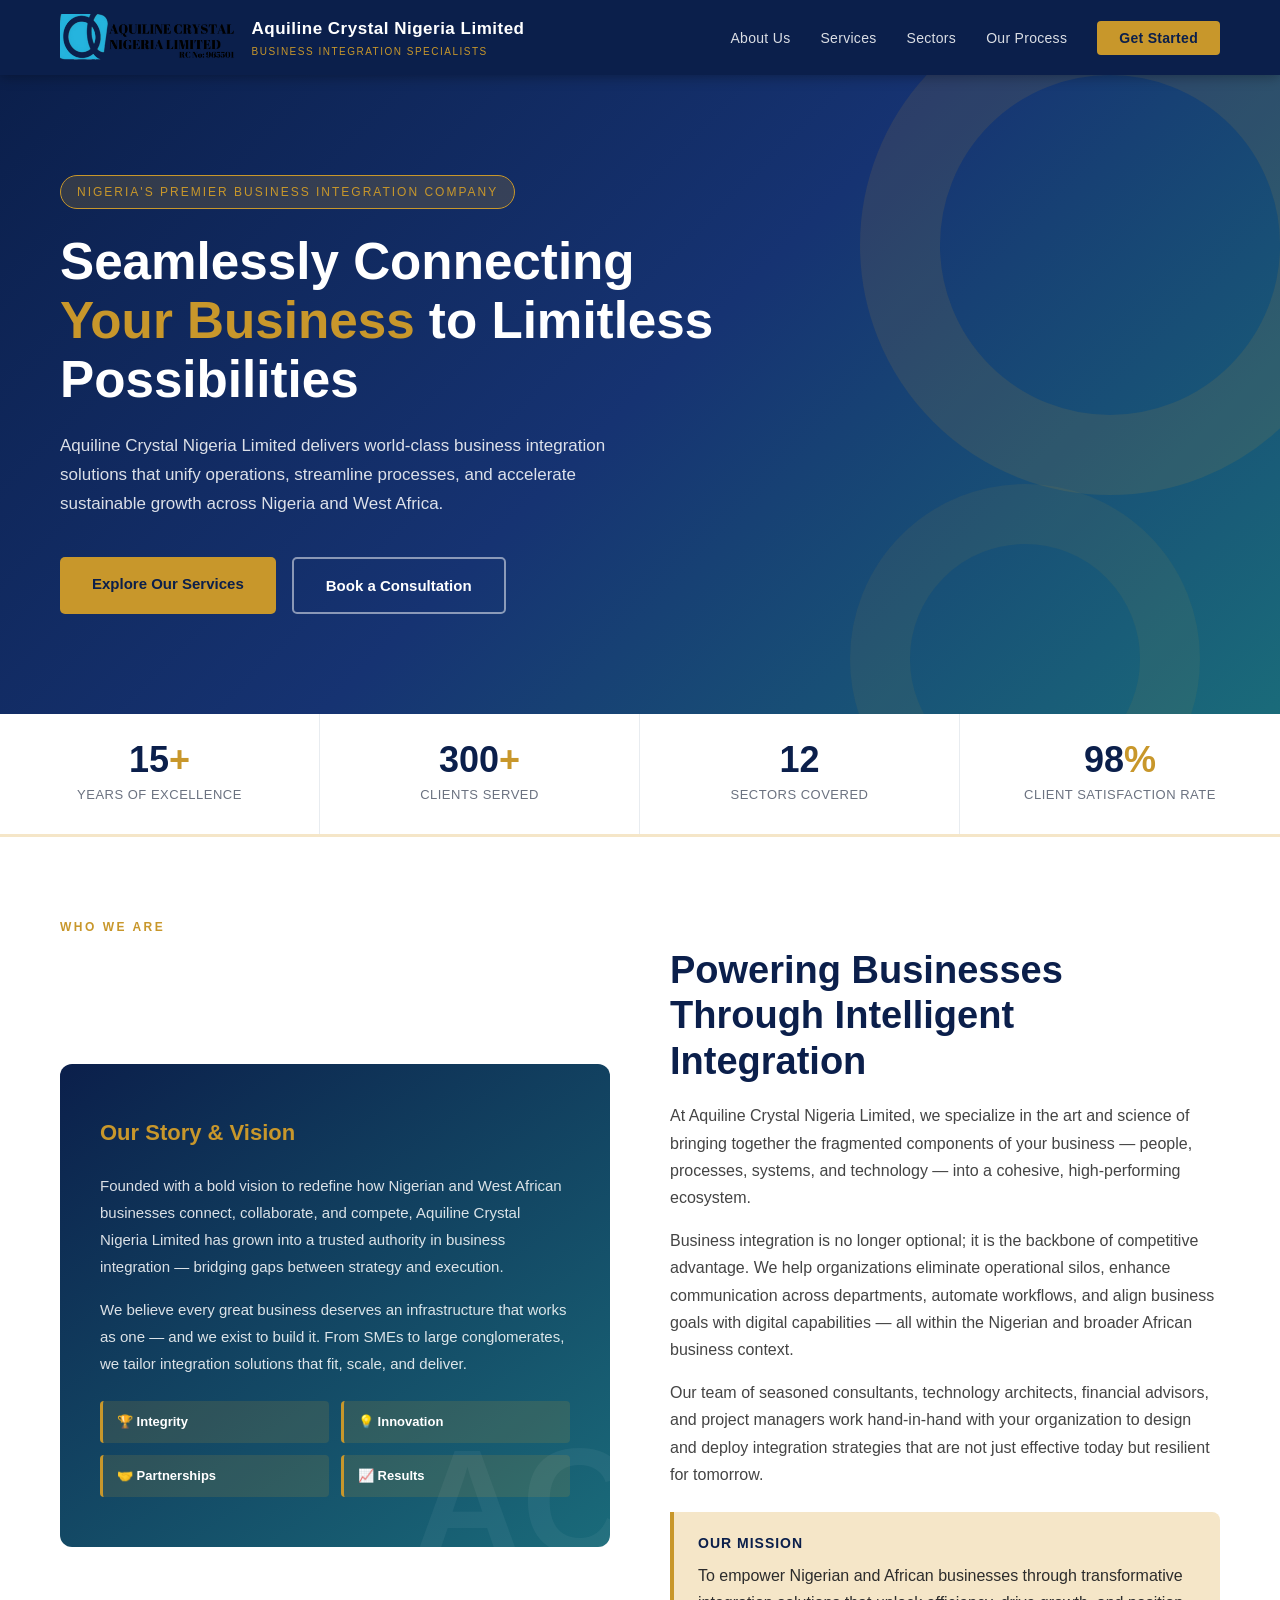
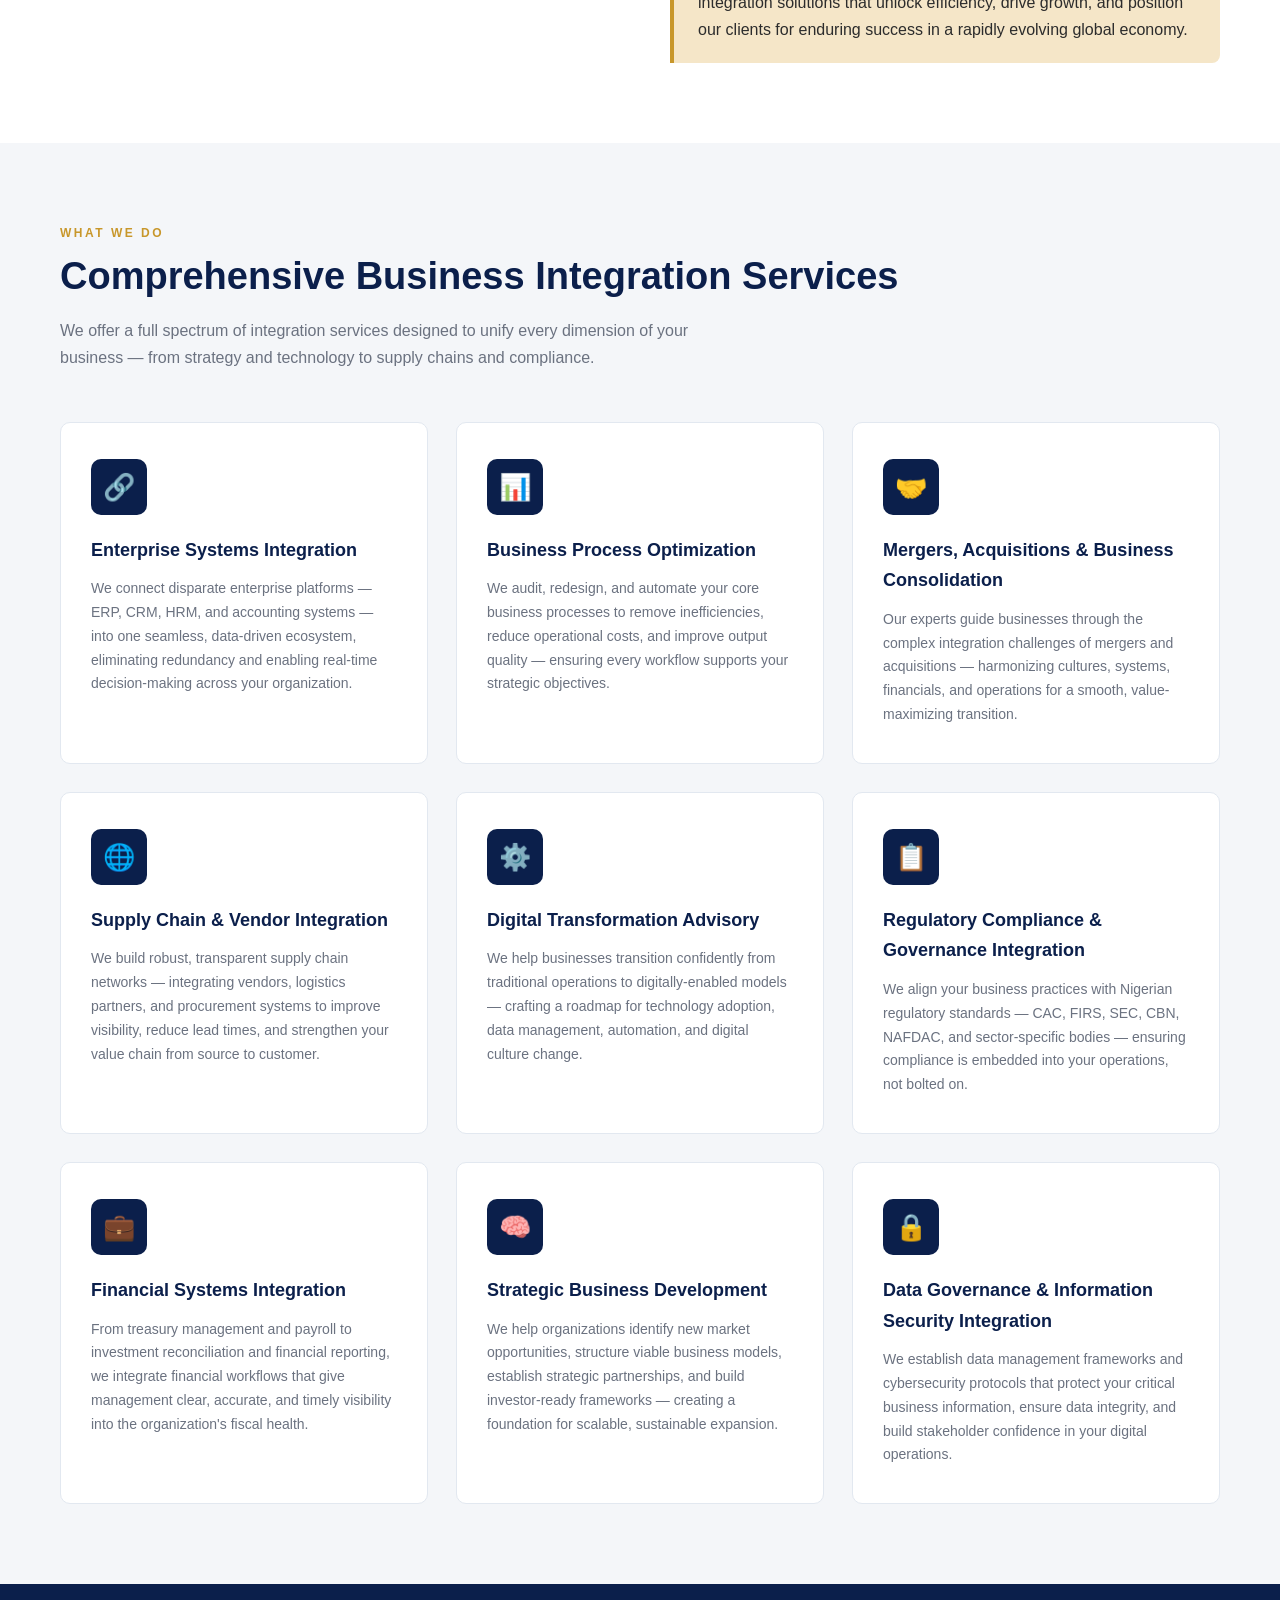
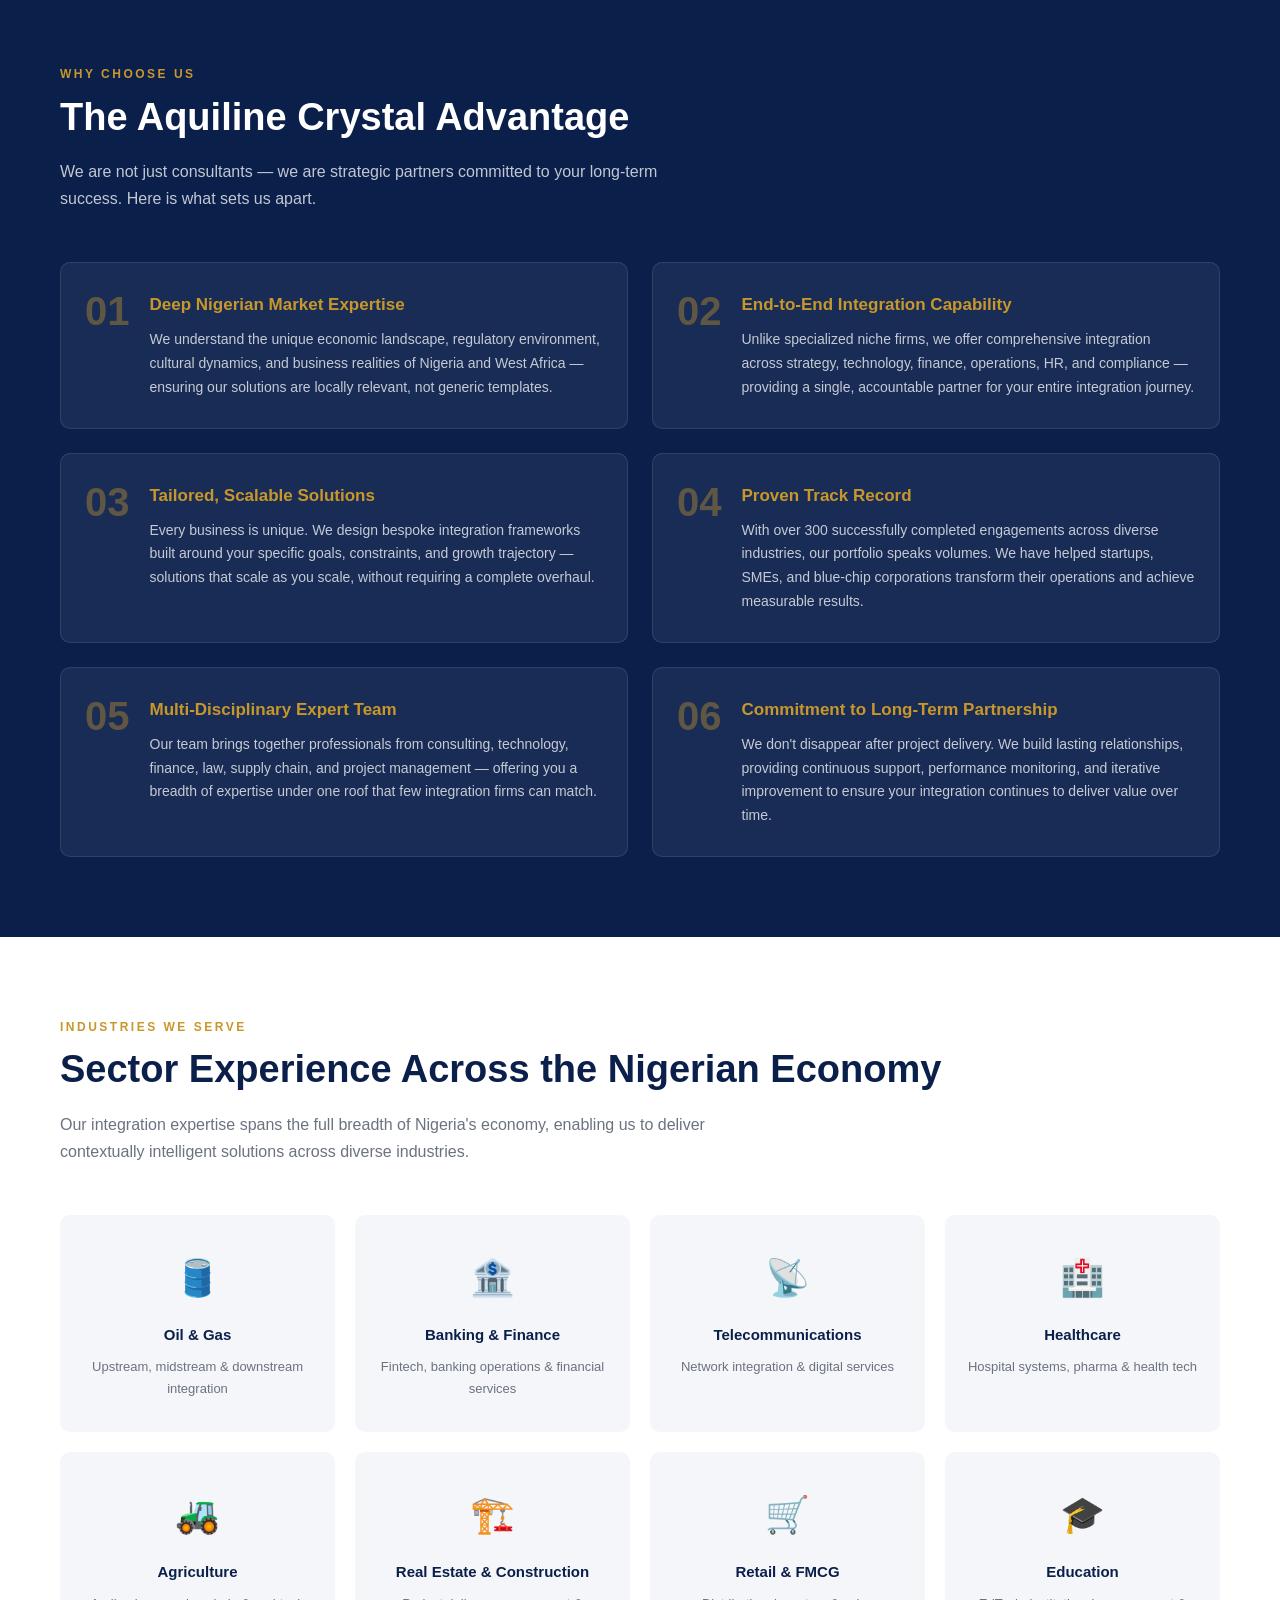
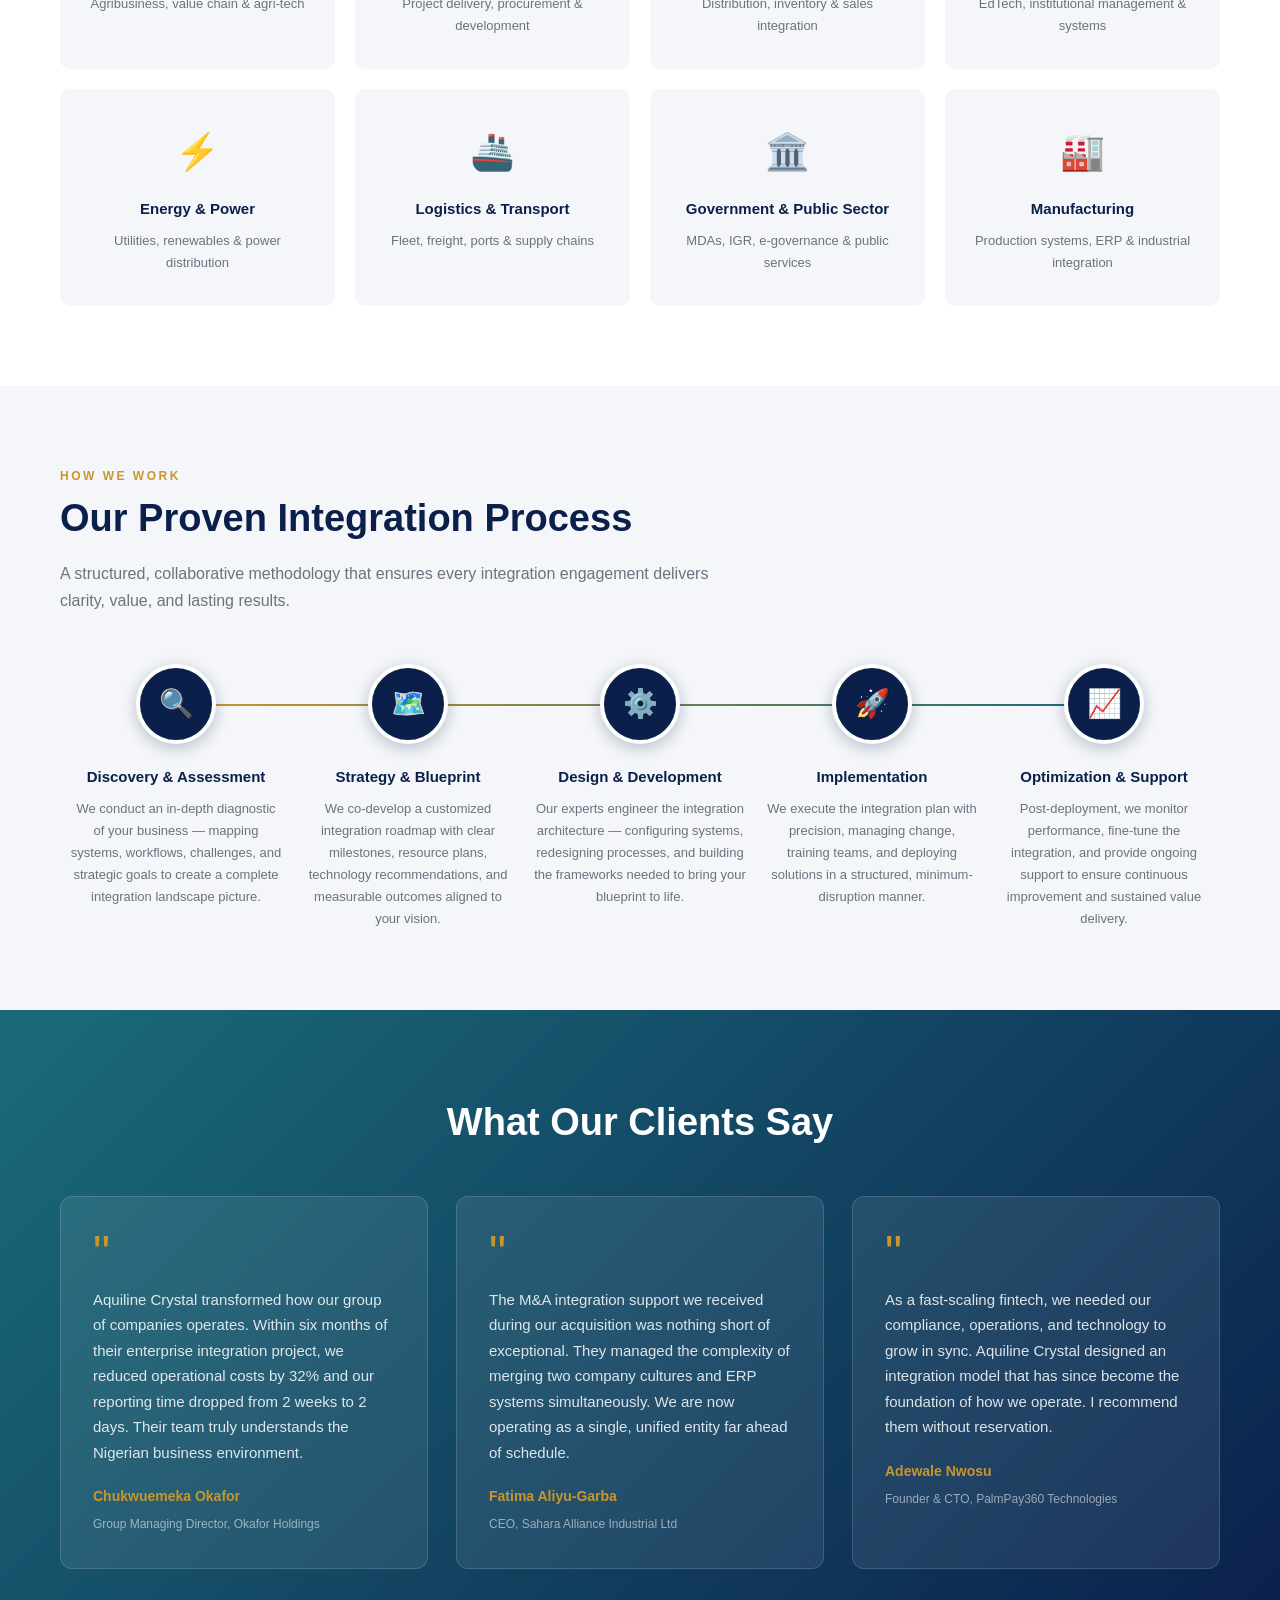
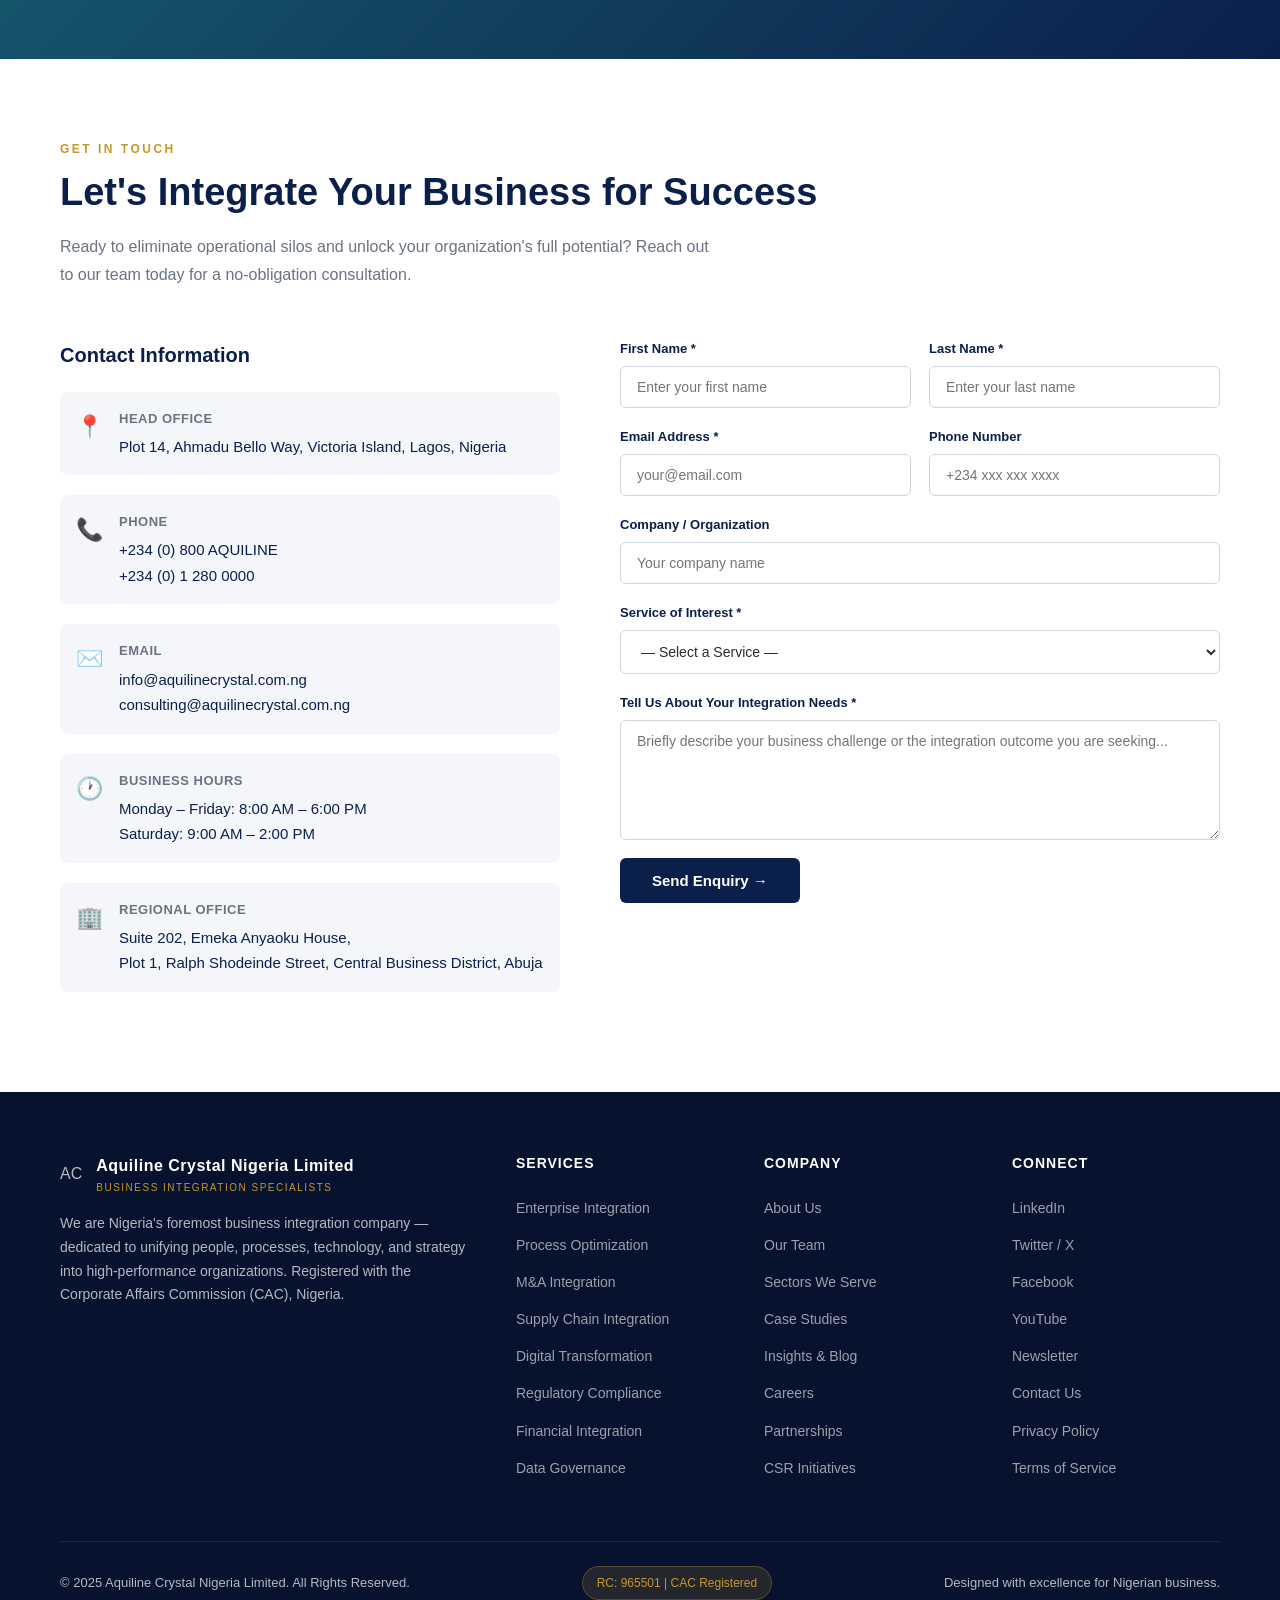
<file: AQCNL WEBSITE/index.html>
<!DOCTYPE html>
<html lang="en">
<head>
  <meta charset="UTF-8" />
  <meta name="viewport" content="width=device-width, initial-scale=1.0"/>
  <title>Aquiline Crystal Nigeria Limited – Business Integration Company</title>
  <style>
    *, *::before, *::after { box-sizing: border-box; margin: 0; padding: 0; }

    :root {
      --navy: #0B1F4B;
      --gold: #C8972B;
      --light-gold: #F5E6C8;
      --teal: #1A6B7A;
      --light-gray: #F4F6F9;
      --text: #2C2C2C;
      --muted: #6B7280;
      --white: #FFFFFF;
    }

    body {
      font-family: 'Segoe UI', Arial, sans-serif;
      color: var(--text);
      line-height: 1.7;
    }

    a { text-decoration: none; color: inherit; }

    /* ─── NAV ─── */
    nav {
      background: var(--navy);
      display: flex;
      align-items: center;
      justify-content: space-between;
      padding: 0 60px;
      height: 75px;
      position: sticky;
      top: 0;
      z-index: 1000;
      box-shadow: 0 2px 12px rgba(0,0,0,0.3);
    }

    .logo {
      display: flex;
      align-items: center;
      gap: 14px;
    }


    .logo-text { color: var(--white); }
    .logo-text .company { font-size: 17px; font-weight: 700; letter-spacing: 0.5px; }
    .logo-text .tagline { font-size: 10px; color: var(--gold); letter-spacing: 1.5px; text-transform: uppercase; }

    .nav-links {
      display: flex;
      gap: 30px;
      list-style: none;
    }

    .nav-links a {
      color: rgba(255,255,255,0.85);
      font-size: 14px;
      font-weight: 500;
      letter-spacing: 0.3px;
      transition: color 0.2s;
    }

    .nav-links a:hover { color: var(--gold); }

    .nav-cta {
      background: var(--gold);
      color: var(--navy) !important;
      padding: 9px 22px;
      border-radius: 4px;
      font-weight: 700 !important;
      transition: background 0.2s !important;
    }

    .nav-cta:hover { background: #E5AB3A !important; color: var(--navy) !important; }

    /* ─── HERO ─── */
    .hero {
      background: linear-gradient(135deg, var(--navy) 0%, #163372 50%, var(--teal) 100%);
      color: var(--white);
      padding: 100px 60px;
      position: relative;
      overflow: hidden;
      min-height: 580px;
      display: flex;
      align-items: center;
    }

    .hero::before {
      content: '';
      position: absolute;
      right: -80px;
      top: -80px;
      width: 500px;
      height: 500px;
      border: 80px solid rgba(200,151,43,0.12);
      border-radius: 50%;
    }

    .hero::after {
      content: '';
      position: absolute;
      right: 80px;
      bottom: -120px;
      width: 350px;
      height: 350px;
      border: 60px solid rgba(200,151,43,0.08);
      border-radius: 50%;
    }

    .hero-content { max-width: 700px; position: relative; z-index: 2; }

    .hero-badge {
      display: inline-block;
      background: rgba(200,151,43,0.2);
      border: 1px solid var(--gold);
      color: var(--gold);
      font-size: 12px;
      letter-spacing: 2px;
      text-transform: uppercase;
      padding: 6px 16px;
      border-radius: 20px;
      margin-bottom: 24px;
    }

    .hero h1 {
      font-size: clamp(32px, 4vw, 54px);
      font-weight: 800;
      line-height: 1.15;
      margin-bottom: 22px;
    }

    .hero h1 span { color: var(--gold); }

    .hero p {
      font-size: 17px;
      color: rgba(255,255,255,0.85);
      max-width: 600px;
      margin-bottom: 38px;
    }

    .hero-buttons { display: flex; gap: 16px; flex-wrap: wrap; }

    .btn-primary {
      background: var(--gold);
      color: var(--navy);
      padding: 14px 32px;
      border-radius: 5px;
      font-weight: 700;
      font-size: 15px;
      transition: background 0.2s, transform 0.2s;
    }
 .btn-primary:hover { background: #E5AB3A; transform: translateY(-1px); }

    .btn-outline {
      border: 2px solid rgba(255,255,255,0.5);
      color: var(--white);
      padding: 14px 32px;
      border-radius: 5px;
      font-weight: 600;
      font-size: 15px;
      transition: border-color 0.2s, background 0.2s;
    }

    .btn-outline:hover { border-color: var(--white); background: rgba(255,255,255,0.08); }

    /* ─── STATS STRIP ─── */
    .stats-strip {
      background: var(--white);
      display: grid;
      grid-template-columns: repeat(4, 1fr);
      border-bottom: 3px solid var(--light-gold);
      box-shadow: 0 4px 20px rgba(0,0,0,0.06);
    }

    .stat-item {
      padding: 28px 20px;
      text-align: center;
      border-right: 1px solid #E8ECF0;
    }

    .stat-item:last-child { border-right: none; }

    .stat-item .number {
      font-size: 36px;
      font-weight: 800;
      color: var(--navy);
      line-height: 1;
    }

    .stat-item .number span { color: var(--gold); }

    .stat-item .label {
      font-size: 13px;
      color: var(--muted);
      margin-top: 6px;
      text-transform: uppercase;
      letter-spacing: 0.5px;
    }

    /* ─── SECTIONS ─── */
    section { padding: 80px 60px; }

    .section-tag {
      font-size: 12px;
      font-weight: 700;
      letter-spacing: 2.5px;
      text-transform: uppercase;
      color: var(--gold);
      margin-bottom: 10px;
    }

    h2 {
      font-size: clamp(26px, 3vw, 38px);
      font-weight: 800;
      color: var(--navy);
      line-height: 1.2;
      margin-bottom: 18px;
    }

    .section-intro {
      font-size: 16px;
      color: var(--muted);
      max-width: 650px;
      margin-bottom: 50px;
    }

    /* ─── ABOUT ─── */
    .about-section { background: var(--white); }

    .about-grid {
      display: grid;
      grid-template-columns: 1fr 1fr;
      gap: 60px;
      align-items: center;
    }

    .about-visual {
      background: linear-gradient(145deg, var(--navy), var(--teal));
      border-radius: 12px;
      padding: 50px 40px;
      color: var(--white);
      position: relative;
      overflow: hidden;
    }

    .about-visual::before {
      content: 'AC';
      position: absolute;
      right: -20px;
      bottom: -30px;
      font-size: 150px;
      font-weight: 900;
      color: rgba(255,255,255,0.05);
      line-height: 1;
    }

    .about-visual h3 {
      font-size: 22px;
      margin-bottom: 20px;
      color: var(--gold);
    }

    .about-visual p {
      font-size: 15px;
      color: rgba(255,255,255,0.85);
      line-height: 1.8;
      margin-bottom: 16px;
    }

    .about-values {
      display: grid;
      grid-template-columns: 1fr 1fr;
      gap: 12px;
      margin-top: 24px;
    }

    .value-chip {
      background: rgba(200,151,43,0.15);
      border-left: 3px solid var(--gold);
      padding: 10px 14px;
      border-radius: 4px;
      font-size: 13px;
      font-weight: 600;
    }

    .about-text p { margin-bottom: 16px; font-size: 16px; color: #444; }

    .mission-box {
      background: var(--light-gold);
      border-left: 4px solid var(--gold);
      padding: 20px 24px;
      border-radius: 0 8px 8px 0;
      margin-top: 24px;
    }

    .mission-box strong { color: var(--navy); display: block; margin-bottom: 6px; font-size: 14px; letter-spacing: 1px; text-transform: uppercase; }

    /* ─── SERVICES ─── */
    .services-section { background: var(--light-gray); }

    .services-grid {
      display: grid;
      grid-template-columns: repeat(3, 1fr);
      gap: 28px;
    }

    .service-card {
      background: var(--white);
      border-radius: 10px;
      padding: 36px 30px;
      border: 1px solid #E2E8F0;
      transition: transform 0.2s, box-shadow 0.2s, border-color 0.2s;
      position: relative;
      overflow: hidden;
    }

    .service-card::after {
      content: '';
      position: absolute;
      bottom: 0;
      left: 0;
      right: 0;
      height: 3px;
      background: var(--gold);
      transform: scaleX(0);
      transition: transform 0.3s;
    }
 .service-card:hover { transform: translateY(-5px); box-shadow: 0 12px 30px rgba(0,0,0,0.1); border-color: var(--gold); }
    .service-card:hover::after { transform: scaleX(1); }

    .service-icon {
      width: 56px;
      height: 56px;
      background: var(--navy);
      border-radius: 10px;
      display: flex;
      align-items: center;
      justify-content: center;
      font-size: 26px;
      margin-bottom: 20px;
    }

    .service-card h3 {
      font-size: 18px;
      font-weight: 700;
      color: var(--navy);
      margin-bottom: 12px;
    }

    .service-card p { font-size: 14px; color: var(--muted); line-height: 1.7; }

    /* ─── WHY US ─── */
    .why-section {
      background: var(--navy);
      color: var(--white);
    }

    .why-section h2 { color: var(--white); }
    .why-section .section-tag { color: var(--gold); }
    .why-section .section-intro { color: rgba(255,255,255,0.75); }

    .why-grid {
      display: grid;
      grid-template-columns: repeat(2, 1fr);
      gap: 24px;
    }

    .why-item {
      display: flex;
      gap: 20px;
      background: rgba(255,255,255,0.06);
      border: 1px solid rgba(255,255,255,0.1);
      border-radius: 10px;
      padding: 28px 24px;
      transition: background 0.2s;
    }

    .why-item:hover { background: rgba(255,255,255,0.1); }

    .why-number {
      font-size: 40px;
      font-weight: 900;
      color: var(--gold);
      opacity: 0.4;
      line-height: 1;
      flex-shrink: 0;
    }

    .why-item h3 { font-size: 17px; font-weight: 700; margin-bottom: 8px; color: var(--gold); }
    .why-item p { font-size: 14px; color: rgba(255,255,255,0.75); }

    /* ─── SECTORS ─── */
    .sectors-section { background: var(--white); }

    .sectors-grid {
      display: grid;
      grid-template-columns: repeat(4, 1fr);
      gap: 20px;
    }

    .sector-card {
      background: var(--light-gray);
      border-radius: 10px;
      padding: 30px 20px;
      text-align: center;
      transition: transform 0.2s, background 0.2s;
      border: 2px solid transparent;
    }

    .sector-card:hover { transform: translateY(-4px); background: var(--light-gold); border-color: var(--gold); }

    .sector-icon { font-size: 36px; margin-bottom: 14px; }

    .sector-card h3 { font-size: 15px; font-weight: 700; color: var(--navy); margin-bottom: 8px; }
    .sector-card p { font-size: 13px; color: var(--muted); }

    /* ─── PROCESS ─── */
    .process-section { background: var(--light-gray); }

    .process-steps {
      display: grid;
      grid-template-columns: repeat(5, 1fr);
      gap: 0;
      position: relative;
    }

    .process-steps::before {
      content: '';
      position: absolute;
      top: 40px;
      left: 10%;
      right: 10%;
      height: 2px;
      background: linear-gradient(to right, var(--gold), var(--teal));
      z-index: 0;
    }

    .step {
      text-align: center;
      padding: 0 10px;
      position: relative;
      z-index: 1;
    }

    .step-circle {
      width: 80px;
      height: 80px;
      border-radius: 50%;
      background: var(--navy);
      color: var(--white);
      display: flex;
      align-items: center;
      justify-content: center;
      margin: 0 auto 20px;
      font-size: 28px;
      border: 4px solid var(--white);
      box-shadow: 0 4px 15px rgba(11,31,75,0.25);
    }

    .step h3 { font-size: 15px; font-weight: 700; color: var(--navy); margin-bottom: 8px; }
    .step p { font-size: 13px; color: var(--muted); }

    /* ─── TESTIMONIAL ─── */
    .testimonial-section {
      background: linear-gradient(135deg, var(--teal), var(--navy));
      color: var(--white);
      text-align: center;
      padding: 90px 60px;
    }

    .testimonial-section h2 { color: var(--white); margin-bottom: 50px; }

    .testimonials-grid {
      display: grid;
      grid-template-columns: repeat(3, 1fr);
      gap: 28px;
    }

    .testimonial-card {
      background: rgba(255,255,255,0.08);
      border: 1px solid rgba(255,255,255,0.15);
      border-radius: 12px;
      padding: 32px;
      text-align: left;
    }
 .quote-mark { font-size: 48px; color: var(--gold); line-height: 1; margin-bottom: 10px; }
    .testimonial-card p { font-size: 15px; color: rgba(255,255,255,0.85); margin-bottom: 20px; line-height: 1.7; }
    .testimonial-author strong { display: block; color: var(--gold); font-size: 14px; }
    .testimonial-author span { font-size: 12px; color: rgba(255,255,255,0.55); }

    /* ─── CONTACT ─── */
    .contact-section { background: var(--white); }

    .contact-grid {
      display: grid;
      grid-template-columns: 1fr 1.2fr;
      gap: 60px;
      align-items: start;
    }

    .contact-info h3 { font-size: 20px; font-weight: 700; color: var(--navy); margin-bottom: 20px; }

    .contact-detail {
      display: flex;
      gap: 16px;
      align-items: flex-start;
      margin-bottom: 20px;
      padding: 16px;
      background: var(--light-gray);
      border-radius: 8px;
    }

    .contact-detail .icon {
      font-size: 22px;
      flex-shrink: 0;
    }

    .contact-detail strong { display: block; font-size: 13px; color: var(--muted); text-transform: uppercase; letter-spacing: 0.5px; margin-bottom: 4px; }
    .contact-detail p { font-size: 15px; color: var(--navy); font-weight: 500; }

    .contact-form { display: flex; flex-direction: column; gap: 18px; }

    .form-row { display: grid; grid-template-columns: 1fr 1fr; gap: 18px; }

    .form-group { display: flex; flex-direction: column; }

    label { font-size: 13px; font-weight: 600; color: var(--navy); margin-bottom: 6px; }

    input, select, textarea {
      border: 1.5px solid #D1D5DB;
      border-radius: 6px;
      padding: 12px 16px;
      font-size: 14px;
      font-family: inherit;
      color: var(--text);
      background: var(--white);
      transition: border-color 0.2s;
      outline: none;
    }

    input:focus, select:focus, textarea:focus { border-color: var(--navy); }

    textarea { resize: vertical; min-height: 120px; }

    .form-submit {
      background: var(--navy);
      color: var(--white);
      border: none;
      padding: 14px 32px;
      border-radius: 6px;
      font-size: 15px;
      font-weight: 700;
      cursor: pointer;
      transition: background 0.2s;
      align-self: flex-start;
    }

    .form-submit:hover { background: var(--teal); }

    /* ─── FOOTER ─── */
    footer {
      background: #07122E;
      color: rgba(255,255,255,0.7);
      padding: 60px 60px 30px;
    }

    .footer-grid {
      display: grid;
      grid-template-columns: 2fr 1fr 1fr 1fr;
      gap: 40px;
      margin-bottom: 50px;
    }

    .footer-brand p { font-size: 14px; line-height: 1.7; margin-top: 16px; }

    .footer-col h4 {
      color: var(--white);
      font-size: 14px;
      font-weight: 700;
      text-transform: uppercase;
      letter-spacing: 1px;
      margin-bottom: 18px;
    }

    .footer-col ul { list-style: none; }
    .footer-col ul li { margin-bottom: 10px; }
    .footer-col ul li a { font-size: 14px; color: rgba(255,255,255,0.6); transition: color 0.2s; }
    .footer-col ul li a:hover { color: var(--gold); }

    .footer-bottom {
      border-top: 1px solid rgba(255,255,255,0.1);
      padding-top: 24px;
      display: flex;
      justify-content: space-between;
      align-items: center;
      font-size: 13px;
    }

    .footer-bottom a { color: var(--gold); }

    .rc-badge {
      background: rgba(200,151,43,0.15);
      border: 1px solid rgba(200,151,43,0.3);
      padding: 6px 14px;
      border-radius: 20px;
      font-size: 12px;
      color: var(--gold);
    }
    @media (max-width: 1024px) {

nav {
  padding: 0 25px;
}

section {
  padding: 60px 25px;
}

.services-grid {
  grid-template-columns: repeat(2, 1fr);
}

.sectors-grid {
  grid-template-columns: repeat(2, 1fr);
}

.about-grid,
.contact-grid {
  grid-template-columns: 1fr;
}

.testimonials-grid {
  grid-template-columns: 1fr;
}

.footer-grid {
  grid-template-columns: 1fr 1fr;
}
}
@media (max-width: 768px) {

nav {
  flex-wrap: wrap;
  height: auto;
  padding: 15px;
}

.nav-links {
  flex-wrap: wrap;
  gap: 15px;
  justify-content: center;
  width: 100%;
  margin-top: 10px;
}

.hero {
  padding: 70px 20px;
}

section {
  padding: 50px 20px;
}

.stats-strip {
  grid-template-columns: 1fr 1fr;
}

.services-grid {
  grid-template-columns: 1fr;
}

.sectors-grid {
  grid-template-columns: 1fr;
}

.why-grid {
  grid-template-columns: 1fr;
}

.process-steps {
  grid-template-columns: 1fr;
  gap: 30px;
}

.process-steps::before {
  display: none;
}

.form-row {
  grid-template-columns: 1fr;
}

.footer-grid {
  grid-template-columns: 1fr;
}

.footer-bottom {
  flex-direction: column;
  gap: 10px;
  text-align: center;
}
}
.logo-img {
  height: 48px;
  width: auto;
}
  </style>
</head>
<body>

<!-- ─── NAVIGATION ─── -->
<nav>
    <div class="logo">
        <img src="images/logo.png" alt="Aquiline Crystal Nigeria Limited" class="logo-img">
    
        <div class="logo-text">
          <div class="company">Aquiline Crystal Nigeria Limited</div>
          <div class="tagline">Business Integration Specialists</div>
        </div>
    </div>
  <ul class="nav-links">
    <li><a href="#about">About Us</a></li>
    <li><a href="#services">Services</a></li>
    <li><a href="#sectors">Sectors</a></li>
    <li><a href="#process">Our Process</a></li>
    <li><a href="#contact" class="nav-cta">Get Started</a></li>
  </ul>
</nav>


<!-- ─── HERO ─── -->
<section class="hero">
  <div class="hero-content">
    <div class="hero-badge">Nigeria's Premier Business Integration Company</div>
    <h1>Seamlessly Connecting <span>Your Business</span> to Limitless Possibilities</h1>
    <p>Aquiline Crystal Nigeria Limited delivers world-class business integration solutions that unify operations, streamline processes, and accelerate sustainable growth across Nigeria and West Africa.</p>
    <div class="hero-buttons">
      <a href="#services" class="btn-primary">Explore Our Services</a>
      <a href="#contact" class="btn-outline">Book a Consultation</a>
    </div>
  </div>
</section>


<!-- ─── STATS STRIP ─── -->
<div class="stats-strip">
  <div class="stat-item">
    <div class="number">15<span>+</span></div>
    <div class="label">Years of Excellence</div>
  </div>
  <div class="stat-item">
    <div class="number">300<span>+</span></div>
    <div class="label">Clients Served</div>
  </div>
  <div class="stat-item">
    <div class="number">12<span></span></div>
    <div class="label">Sectors Covered</div>
  </div>
  <div class="stat-item">
    <div class="number">98<span>%</span></div>
    <div class="label">Client Satisfaction Rate</div>
  </div>
</div>


<!-- ─── ABOUT ─── -->
<section class="about-section" id="about">
  <div class="section-tag">Who We Are</div>
  <div class="about-grid">
    <div class="about-visual">
      <h3>Our Story & Vision</h3>
      <p>Founded with a bold vision to redefine how Nigerian and West African businesses connect, collaborate, and compete, Aquiline Crystal Nigeria Limited has grown into a trusted authority in business integration — bridging gaps between strategy and execution.</p>
      <p>We believe every great business deserves an infrastructure that works as one — and we exist to build it. From SMEs to large conglomerates, we tailor integration solutions that fit, scale, and deliver.</p>
      <div class="about-values">
        <div class="value-chip">🏆 Integrity</div>
        <div class="value-chip">💡 Innovation</div>
        <div class="value-chip">🤝 Partnerships</div>
        <div class="value-chip">📈 Results</div>
      </div>
    </div>
    <div class="about-text">
      <h2>Powering Businesses Through Intelligent Integration</h2>
      <p>At Aquiline Crystal Nigeria Limited, we specialize in the art and science of bringing together the fragmented components of your business — people, processes, systems, and technology — into a cohesive, high-performing ecosystem.</p>
      <p>Business integration is no longer optional; it is the backbone of competitive advantage. We help organizations eliminate operational silos, enhance communication across departments, automate workflows, and align business goals with digital capabilities — all within the Nigerian and broader African business context.</p>
      <p>Our team of seasoned consultants, technology architects, financial advisors, and project managers work hand-in-hand with your organization to design and deploy integration strategies that are not just effective today but resilient for tomorrow.</p>
      <div class="mission-box">
        <strong>Our Mission</strong>
        To empower Nigerian and African businesses through transformative integration solutions that unlock efficiency, drive growth, and position our clients for enduring success in a rapidly evolving global economy.
      </div>
    </div>
  </div>
</section>


<!-- ─── SERVICES ─── -->
<section class="services-section" id="services">
 <div class="section-tag">What We Do</div>
  <h2>Comprehensive Business Integration Services</h2>
  <p class="section-intro">We offer a full spectrum of integration services designed to unify every dimension of your business — from strategy and technology to supply chains and compliance.</p>

  <div class="services-grid">

    <div class="service-card">
      <div class="service-icon">🔗</div>
      <h3>Enterprise Systems Integration</h3>
      <p>We connect disparate enterprise platforms — ERP, CRM, HRM, and accounting systems — into one seamless, data-driven ecosystem, eliminating redundancy and enabling real-time decision-making across your organization.</p>
    </div>

    <div class="service-card">
      <div class="service-icon">📊</div>
      <h3>Business Process Optimization</h3>
      <p>We audit, redesign, and automate your core business processes to remove inefficiencies, reduce operational costs, and improve output quality — ensuring every workflow supports your strategic objectives.</p>
    </div>

    <div class="service-card">
      <div class="service-icon">🤝</div>
      <h3>Mergers, Acquisitions & Business Consolidation</h3>
      <p>Our experts guide businesses through the complex integration challenges of mergers and acquisitions — harmonizing cultures, systems, financials, and operations for a smooth, value-maximizing transition.</p>
    </div>

    <div class="service-card">
      <div class="service-icon">🌐</div>
      <h3>Supply Chain & Vendor Integration</h3>
      <p>We build robust, transparent supply chain networks — integrating vendors, logistics partners, and procurement systems to improve visibility, reduce lead times, and strengthen your value chain from source to customer.</p>
    </div>

    <div class="service-card">
      <div class="service-icon">⚙️</div>
      <h3>Digital Transformation Advisory</h3>
      <p>We help businesses transition confidently from traditional operations to digitally-enabled models — crafting a roadmap for technology adoption, data management, automation, and digital culture change.</p>
    </div>

    <div class="service-card">
      <div class="service-icon">📋</div>
      <h3>Regulatory Compliance & Governance Integration</h3>
      <p>We align your business practices with Nigerian regulatory standards — CAC, FIRS, SEC, CBN, NAFDAC, and sector-specific bodies — ensuring compliance is embedded into your operations, not bolted on.</p>
    </div>

    <div class="service-card">
      <div class="service-icon">💼</div>
      <h3>Financial Systems Integration</h3>
      <p>From treasury management and payroll to investment reconciliation and financial reporting, we integrate financial workflows that give management clear, accurate, and timely visibility into the organization's fiscal health.</p>
    </div>

    <div class="service-card">
      <div class="service-icon">🧠</div>
      <h3>Strategic Business Development</h3>
      <p>We help organizations identify new market opportunities, structure viable business models, establish strategic partnerships, and build investor-ready frameworks — creating a foundation for scalable, sustainable expansion.</p>
    </div>

    <div class="service-card">
      <div class="service-icon">🔒</div>
      <h3>Data Governance & Information Security Integration</h3>
      <p>We establish data management frameworks and cybersecurity protocols that protect your critical business information, ensure data integrity, and build stakeholder confidence in your digital operations.</p>
    </div>

  </div>
</section>


<!-- ─── WHY US ─── -->
<section class="why-section" id="why">
  <div class="section-tag">Why Choose Us</div>
  <h2>The Aquiline Crystal Advantage</h2>
  <p class="section-intro">We are not just consultants — we are strategic partners committed to your long-term success. Here is what sets us apart.</p>

  <div class="why-grid">
 <div class="why-item">
      <div class="why-number">01</div>
      <div>
        <h3>Deep Nigerian Market Expertise</h3>
        <p>We understand the unique economic landscape, regulatory environment, cultural dynamics, and business realities of Nigeria and West Africa — ensuring our solutions are locally relevant, not generic templates.</p>
      </div>
    </div>

    <div class="why-item">
      <div class="why-number">02</div>
      <div>
        <h3>End-to-End Integration Capability</h3>
        <p>Unlike specialized niche firms, we offer comprehensive integration across strategy, technology, finance, operations, HR, and compliance — providing a single, accountable partner for your entire integration journey.</p>
      </div>
    </div>

    <div class="why-item">
      <div class="why-number">03</div>
      <div>
        <h3>Tailored, Scalable Solutions</h3>
        <p>Every business is unique. We design bespoke integration frameworks built around your specific goals, constraints, and growth trajectory — solutions that scale as you scale, without requiring a complete overhaul.</p>
      </div>
    </div>

    <div class="why-item">
      <div class="why-number">04</div>
      <div>
        <h3>Proven Track Record</h3>
        <p>With over 300 successfully completed engagements across diverse industries, our portfolio speaks volumes. We have helped startups, SMEs, and blue-chip corporations transform their operations and achieve measurable results.</p>
      </div>
    </div>

    <div class="why-item">
      <div class="why-number">05</div>
      <div>
        <h3>Multi-Disciplinary Expert Team</h3>
        <p>Our team brings together professionals from consulting, technology, finance, law, supply chain, and project management — offering you a breadth of expertise under one roof that few integration firms can match.</p>
      </div>
    </div>

    <div class="why-item">
      <div class="why-number">06</div>
      <div>
        <h3>Commitment to Long-Term Partnership</h3>
        <p>We don't disappear after project delivery. We build lasting relationships, providing continuous support, performance monitoring, and iterative improvement to ensure your integration continues to deliver value over time.</p>
      </div>
    </div>

  </div>
</section>


<!-- ─── SECTORS ─── -->
<section class="sectors-section" id="sectors">
  <div class="section-tag">Industries We Serve</div>
  <h2>Sector Experience Across the Nigerian Economy</h2>
  <p class="section-intro">Our integration expertise spans the full breadth of Nigeria's economy, enabling us to deliver contextually intelligent solutions across diverse industries.</p>

  <div class="sectors-grid">
    <div class="sector-card">
      <div class="sector-icon">🛢️</div>
      <h3>Oil & Gas</h3>
      <p>Upstream, midstream & downstream integration</p>
    </div>
    <div class="sector-card">
      <div class="sector-icon">🏦</div>
      <h3>Banking & Finance</h3>
      <p>Fintech, banking operations & financial services</p>
    </div>
    <div class="sector-card">
      <div class="sector-icon">📡</div>
      <h3>Telecommunications</h3>
      <p>Network integration & digital services</p>
    </div>
    <div class="sector-card">
      <div class="sector-icon">🏥</div>
      <h3>Healthcare</h3>
      <p>Hospital systems, pharma & health tech</p>
    </div>
    <div class="sector-card">
      <div class="sector-icon">🚜</div>
      <h3>Agriculture</h3>
      <p>Agribusiness, value chain & agri-tech</p>
    </div>
    <div class="sector-card">
      <div class="sector-icon">🏗️</div>
      <h3>Real Estate & Construction</h3>
      <p>Project delivery, procurement & development</p>
    </div>
    <div class="sector-card">
      <div class="sector-icon">🛒</div>
      <h3>Retail & FMCG</h3>
<p>Distribution, inventory & sales integration</p>
    </div>
    <div class="sector-card">
      <div class="sector-icon">🎓</div>
      <h3>Education</h3>
      <p>EdTech, institutional management & systems</p>
    </div>
    <div class="sector-card">
      <div class="sector-icon">⚡</div>
      <h3>Energy & Power</h3>
      <p>Utilities, renewables & power distribution</p>
    </div>
    <div class="sector-card">
      <div class="sector-icon">🚢</div>
      <h3>Logistics & Transport</h3>
      <p>Fleet, freight, ports & supply chains</p>
    </div>
    <div class="sector-card">
      <div class="sector-icon">🏛️</div>
      <h3>Government & Public Sector</h3>
      <p>MDAs, IGR, e-governance & public services</p>
    </div>
    <div class="sector-card">
      <div class="sector-icon">🏭</div>
      <h3>Manufacturing</h3>
      <p>Production systems, ERP & industrial integration</p>
    </div>
  </div>
</section>


<!-- ─── PROCESS ─── -->
<section class="process-section" id="process">
  <div class="section-tag">How We Work</div>
  <h2>Our Proven Integration Process</h2>
  <p class="section-intro">A structured, collaborative methodology that ensures every integration engagement delivers clarity, value, and lasting results.</p>

  <div class="process-steps">
    <div class="step">
      <div class="step-circle">🔍</div>
      <h3>Discovery & Assessment</h3>
      <p>We conduct an in-depth diagnostic of your business — mapping systems, workflows, challenges, and strategic goals to create a complete integration landscape picture.</p>
    </div>
    <div class="step">
      <div class="step-circle">🗺️</div>
      <h3>Strategy & Blueprint</h3>
      <p>We co-develop a customized integration roadmap with clear milestones, resource plans, technology recommendations, and measurable outcomes aligned to your vision.</p>
    </div>
    <div class="step">
      <div class="step-circle">⚙️</div>
      <h3>Design & Development</h3>
      <p>Our experts engineer the integration architecture — configuring systems, redesigning processes, and building the frameworks needed to bring your blueprint to life.</p>
    </div>
    <div class="step">
      <div class="step-circle">🚀</div>
      <h3>Implementation</h3>
      <p>We execute the integration plan with precision, managing change, training teams, and deploying solutions in a structured, minimum-disruption manner.</p>
    </div>
    <div class="step">
      <div class="step-circle">📈</div>
      <h3>Optimization & Support</h3>
      <p>Post-deployment, we monitor performance, fine-tune the integration, and provide ongoing support to ensure continuous improvement and sustained value delivery.</p>
    </div>
  </div>
</section>


<!-- ─── TESTIMONIALS ─── -->
<section class="testimonial-section">
  <h2>What Our Clients Say</h2>

  <div class="testimonials-grid">
    <div class="testimonial-card">
      <div class="quote-mark">"</div>
      <p>Aquiline Crystal transformed how our group of companies operates. Within six months of their enterprise integration project, we reduced operational costs by 32% and our reporting time dropped from 2 weeks to 2 days. Their team truly understands the Nigerian business environment.</p>
      <div class="testimonial-author">
        <strong>Chukwuemeka Okafor</strong>
        <span>Group Managing Director, Okafor Holdings</span>
      </div>
    </div>

    <div class="testimonial-card">
      <div class="quote-mark">"</div>
      <p>The M&A integration support we received during our acquisition was nothing short of exceptional. They managed the complexity of merging two company cultures and ERP systems simultaneously. We are now operating as a single, unified entity far ahead of schedule.</p>
      <div class="testimonial-author">
        <strong>Fatima Aliyu-Garba</strong>
        <span>CEO, Sahara Alliance Industrial Ltd</span>
      </div>
    </div>
 <div class="testimonial-card">
      <div class="quote-mark">"</div>
      <p>As a fast-scaling fintech, we needed our compliance, operations, and technology to grow in sync. Aquiline Crystal designed an integration model that has since become the foundation of how we operate. I recommend them without reservation.</p>
      <div class="testimonial-author">
        <strong>Adewale Nwosu</strong>
        <span>Founder & CTO, PalmPay360 Technologies</span>
      </div>
    </div>
  </div>
</section>


<!-- ─── CONTACT ─── -->
<section class="contact-section" id="contact">
  <div class="section-tag">Get In Touch</div>
  <h2>Let's Integrate Your Business for Success</h2>
  <p class="section-intro">Ready to eliminate operational silos and unlock your organization's full potential? Reach out to our team today for a no-obligation consultation.</p>

  <div class="contact-grid">
    <div class="contact-info">
      <h3>Contact Information</h3>

      <div class="contact-detail">
        <span class="icon">📍</span>
        <div>
          <strong>Head Office</strong>
          <p>Plot 14, Ahmadu Bello Way, Victoria Island, Lagos, Nigeria</p>
        </div>
      </div>

      <div class="contact-detail">
        <span class="icon">📞</span>
        <div>
          <strong>Phone</strong>
          <p>+234 (0) 800 AQUILINE<br/>+234 (0) 1 280 0000</p>
        </div>
      </div>

      <div class="contact-detail">
        <span class="icon">✉️</span>
        <div>
          <strong>Email</strong>
          <p>info@aquilinecrystal.com.ng<br/>consulting@aquilinecrystal.com.ng</p>
        </div>
      </div>

      <div class="contact-detail">
        <span class="icon">🕐</span>
        <div>
          <strong>Business Hours</strong>
          <p>Monday – Friday: 8:00 AM – 6:00 PM<br/>Saturday: 9:00 AM – 2:00 PM</p>
        </div>
      </div>

      <div class="contact-detail">
        <span class="icon">🏢</span>
        <div>
          <strong>Regional Office</strong>
          <p>Suite 202, Emeka Anyaoku House,<br/>Plot 1, Ralph Shodeinde Street, Central Business District, Abuja</p>
        </div>
      </div>
    </div>

    <div>
      <form class="contact-form">
        <div class="form-row">
          <div class="form-group">
            <label>First Name *</label>
            <input type="text" placeholder="Enter your first name" />
          </div>
          <div class="form-group">
            <label>Last Name *</label>
            <input type="text" placeholder="Enter your last name" />
          </div>
        </div>
        <div class="form-row">
          <div class="form-group">
            <label>Email Address *</label>
            <input type="email" placeholder="your@email.com" />
          </div>
          <div class="form-group">
            <label>Phone Number</label>
            <input type="tel" placeholder="+234 xxx xxx xxxx" />
          </div>
        </div>
        <div class="form-group">
          <label>Company / Organization</label>
          <input type="text" placeholder="Your company name" />
        </div>
        <div class="form-group">
          <label>Service of Interest *</label>
          <select>
            <option value="">— Select a Service —</option>
            <option>Enterprise Systems Integration</option>
            <option>Business Process Optimization</option>
            <option>Mergers, Acquisitions & Consolidation</option>
            <option>Supply Chain & Vendor Integration</option>
            <option>Digital Transformation Advisory</option>
            <option>Regulatory Compliance & Governance</option>
            <option>Financial Systems Integration</option>
            <option>Strategic Business Development</option>
            <option>Data Governance & Security Integration</option>
 <option>Other</option>
          </select>
        </div>
        <div class="form-group">
          <label>Tell Us About Your Integration Needs *</label>
          <textarea placeholder="Briefly describe your business challenge or the integration outcome you are seeking..."></textarea>
        </div>
        <button type="submit" class="form-submit">Send Enquiry →</button>
      </form>
    </div>
  </div>
</section>


<!-- ─── FOOTER ─── -->
<footer>
  <div class="footer-grid">
    <div class="footer-brand">
      <div class="logo">
        <div class="logo-icon">AC</div>
        <div class="logo-text">
          <div class="company" style="color:#fff; font-size:16px;">Aquiline Crystal Nigeria Limited</div>
          <div class="tagline">Business Integration Specialists</div>
        </div>
      </div>
      <p>We are Nigeria's foremost business integration company — dedicated to unifying people, processes, technology, and strategy into high-performance organizations. Registered with the Corporate Affairs Commission (CAC), Nigeria.</p>
    </div>

    <div class="footer-col">
      <h4>Services</h4>
      <ul>
        <li><a href="#">Enterprise Integration</a></li>
        <li><a href="#">Process Optimization</a></li>
        <li><a href="#">M&A Integration</a></li>
        <li><a href="#">Supply Chain Integration</a></li>
        <li><a href="#">Digital Transformation</a></li>
        <li><a href="#">Regulatory Compliance</a></li>
        <li><a href="#">Financial Integration</a></li>
        <li><a href="#">Data Governance</a></li>
      </ul>
    </div>

    <div class="footer-col">
      <h4>Company</h4>
      <ul>
        <li><a href="#">About Us</a></li>
        <li><a href="#">Our Team</a></li>
        <li><a href="#">Sectors We Serve</a></li>
        <li><a href="#">Case Studies</a></li>
        <li><a href="#">Insights & Blog</a></li>
        <li><a href="#">Careers</a></li>
        <li><a href="#">Partnerships</a></li>
        <li><a href="#">CSR Initiatives</a></li>
      </ul>
    </div>

    <div class="footer-col">
      <h4>Connect</h4>
      <ul>
        <li><a href="#">LinkedIn</a></li>
        <li><a href="#">Twitter / X</a></li>
        <li><a href="#">Facebook</a></li>
        <li><a href="#">YouTube</a></li>
        <li><a href="#">Newsletter</a></li>
        <li><a href="#">Contact Us</a></li>
        <li><a href="#">Privacy Policy</a></li>
        <li><a href="#">Terms of Service</a></li>
      </ul>
    </div>
  </div>

  <div class="footer-bottom">
    <span>© 2025 Aquiline Crystal Nigeria Limited. All Rights Reserved.</span>
    <span class="rc-badge">RC: 965501 | CAC Registered</span>
    <span>Designed with excellence for Nigerian business.</span>
  </div>
</footer>

</body>
</html>
</file>
